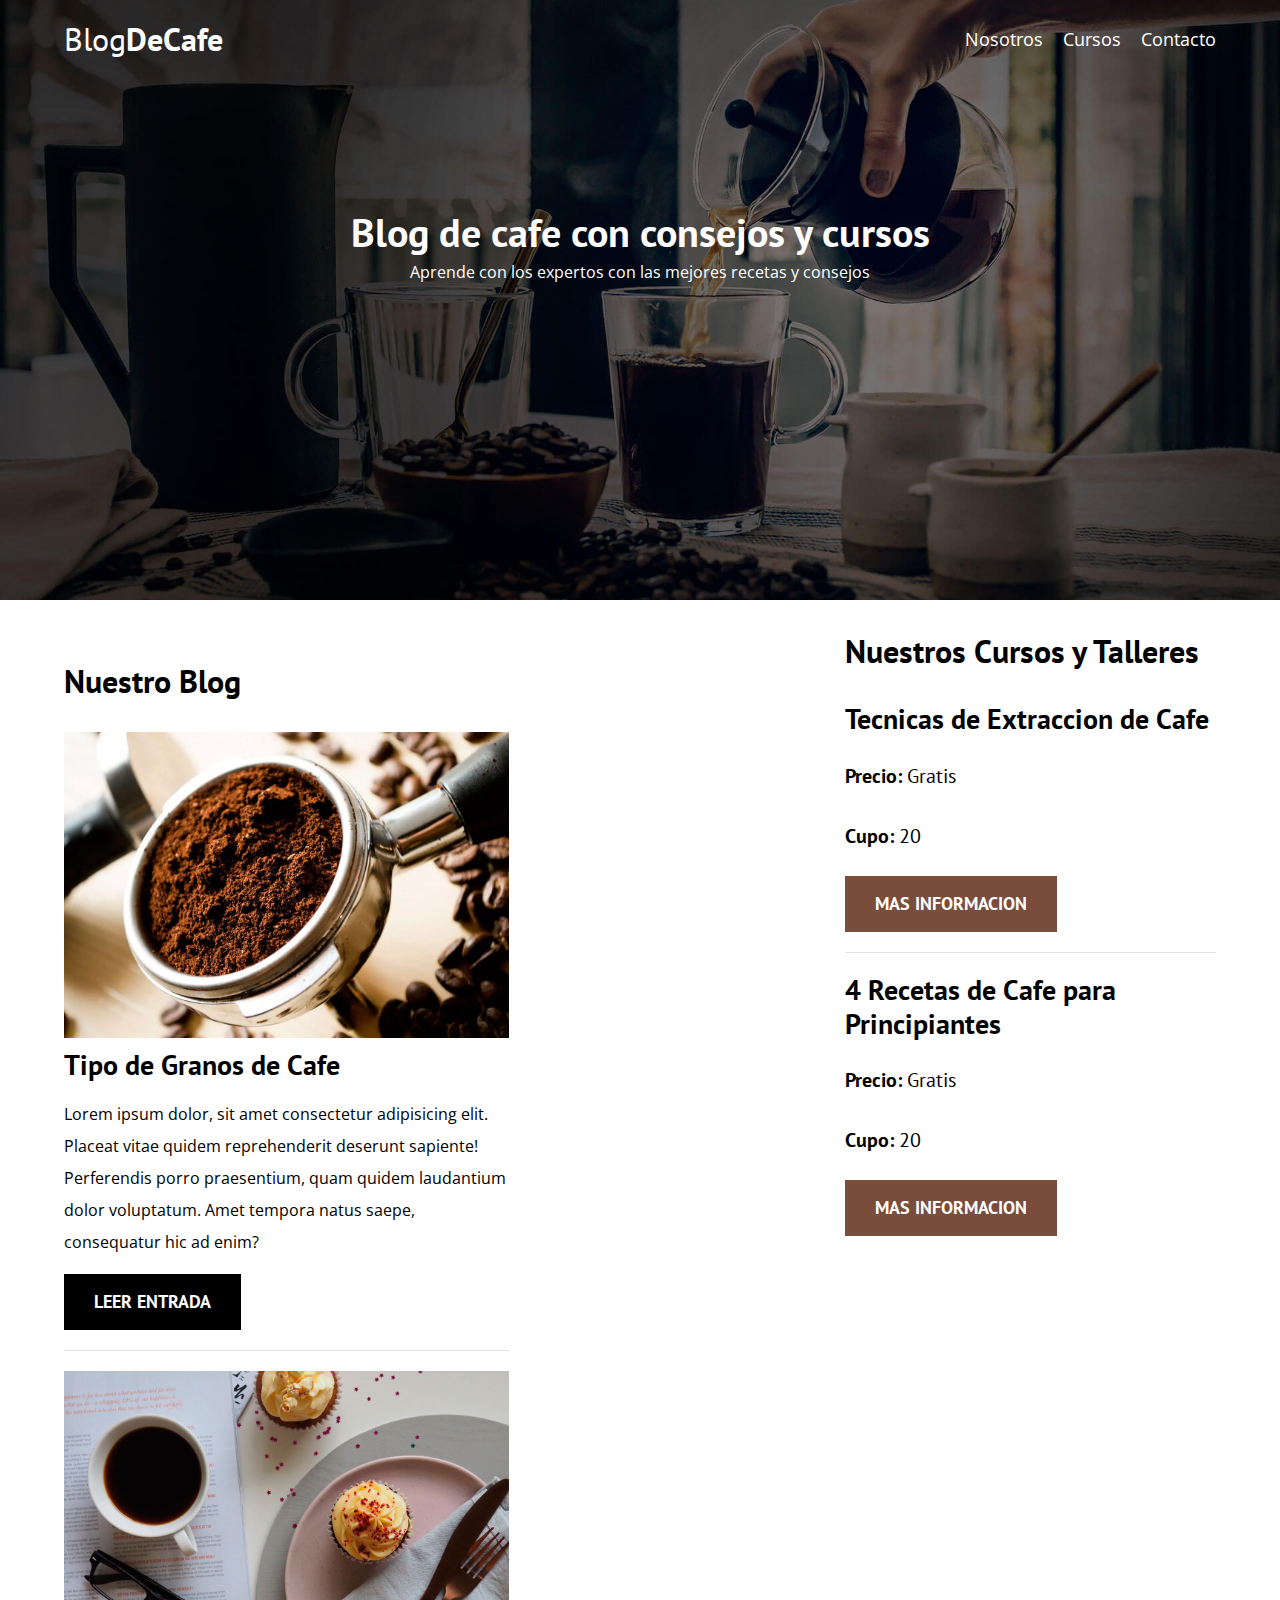
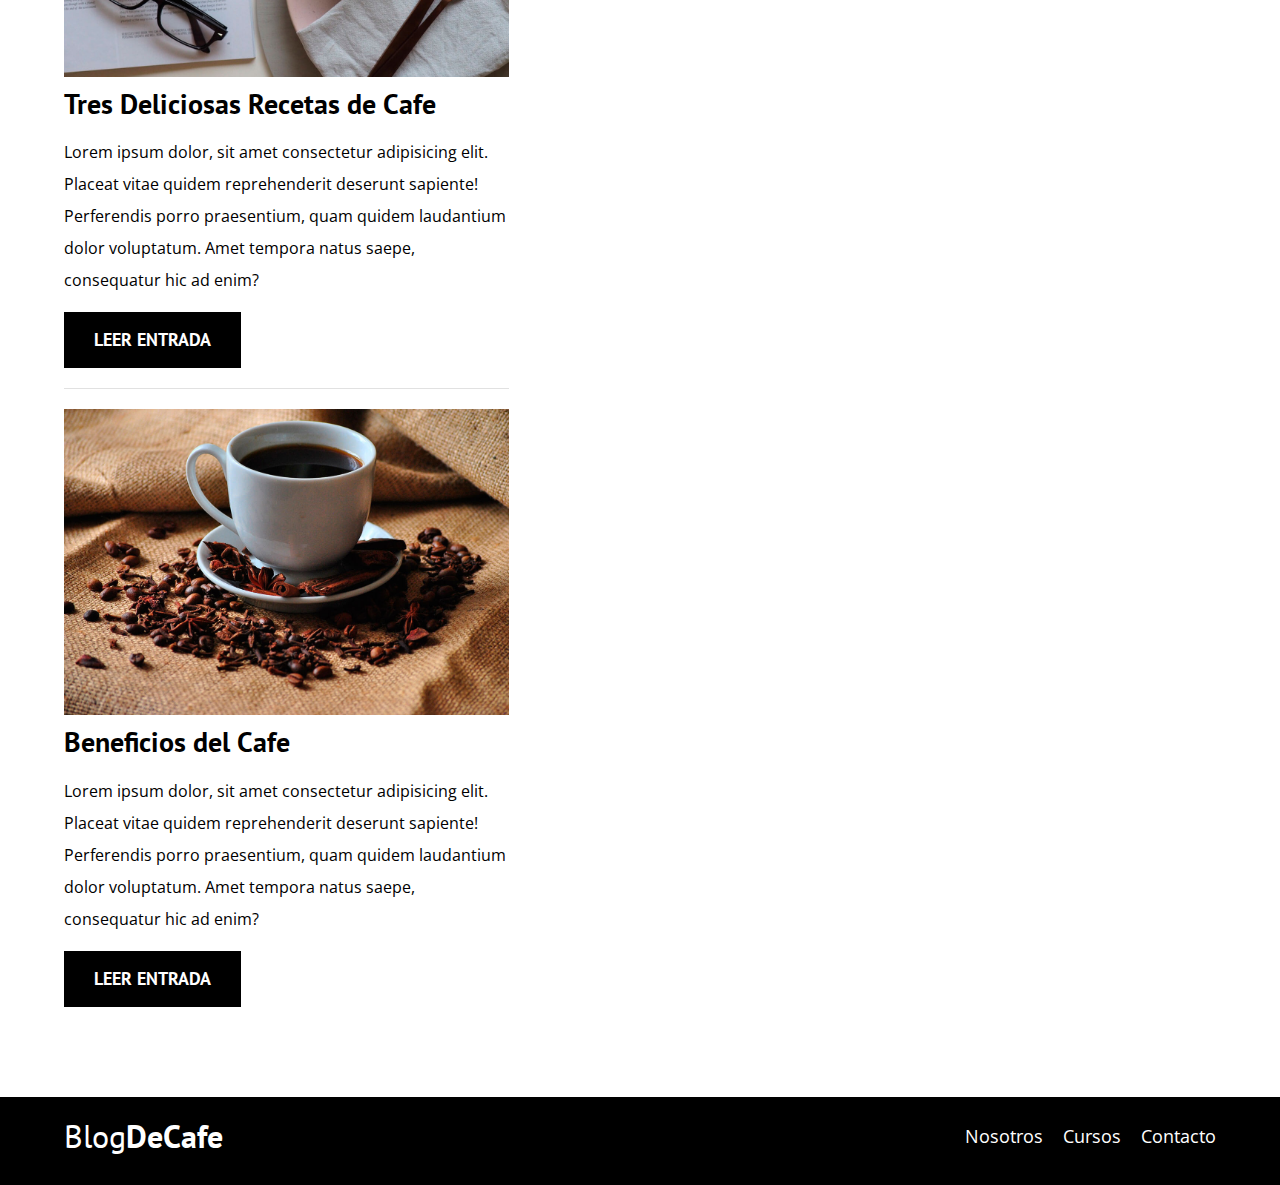
<file: index.html>
<!DOCTYPE html>
<html lang="en">
<head>
    <meta charset="UTF-8">
    <meta http-equiv="X-UA-Compatible" content="IE=edge">
    <meta name="viewport" content="width=device-width, initial-scale=1.0">
    <meta name="description" content="Pagina Web de blog de cafe">
    
    <link rel="preconnect" href="https://fonts.googleapis.com">
    <link rel="preconnect" href="https://fonts.gstatic.com" crossorigin>
    <link href="https://fonts.googleapis.com/css2?family=Open+Sans&family=PT+Sans:wght@400;700&display=swap" rel="stylesheet">
    <link rel="stylesheet" href="css/style.css">
    <title>Blog De Cafe</title>
    <link rel="preload" href="css/normalize.css" as="style">
    <link rel="stylesheet" href="css/normalize.css">
</head>
<body>
    <header class="header">
        <div class="contenedor">
            <div class="barra">
                <a class="logo" href="index.html">
                    <h1 class="logo__nombre no-margin centrar-texto">Blog<span class="logo__bold">DeCafe</span></h1>
                </a>
                <nav class="navegacion">
                    <a href="nosotros.html" class="navegacion__enlace">Nosotros</a>
                    <a href="cursos.html" class="navegacion__enlace">Cursos</a>
                    <a href="contacto.html" class="navegacion__enlace">Contacto</a>
                </nav>
            </div>
        </div>
        <div class="header__texto">
            <h2 class="no-margin">
                Blog de cafe con consejos y cursos
            </h2>
            <p class="no-margin">Aprende con los expertos con las mejores recetas y consejos</p>
        </div>

    </header>
    <div class="contenido-principal contenedor ">
        <main class="blog">
            <h3>Nuestro Blog</h3>
            <article class="entrada">
                <div class="entrada__imagen">
                    <picture>
                        <source srcset="img/blog1.webp" type="image/webp">
                        <img loading="lazy" src="img/blog1.jpg" alt="imgagen blog">
                    </picture>
                    
                </div>
                <div class="entrada_contenido">
                    <h4 class="no-margin">
                        Tipo de Granos de Cafe
                    </h4>
                    <p>Lorem ipsum dolor, sit amet consectetur adipisicing elit. Placeat vitae quidem reprehenderit deserunt sapiente! Perferendis porro praesentium, quam quidem laudantium dolor voluptatum. Amet tempora natus saepe, consequatur hic ad enim?</p>
                    <a class="boton boton--primario" href="entrada1.html">Leer Entrada</a>
                </div>
            </article>
            <article class="entrada">
                <div class="entrada__imagen">
                    <img loading="lazy" src="img/blog2.jpg" alt="imgagen blog">
                </div>
                <div class="entrada_contenido">
                    <h4 class="no-margin">
                        Tres Deliciosas Recetas de Cafe
                    </h4>
                    <p>Lorem ipsum dolor, sit amet consectetur adipisicing elit. Placeat vitae quidem reprehenderit deserunt sapiente! Perferendis porro praesentium, quam quidem laudantium dolor voluptatum. Amet tempora natus saepe, consequatur hic ad enim?</p>
                    <a class="boton boton--primario" href="entrada2.html">Leer Entrada</a>
                </div>
            </article>
            <article class="entrada">
                <div class="entrada__imagen">
                    <img loading="lazy" src="img/blog3.jpg" alt="imgagen blog">
                </div>
                <div class="entrada_contenido">
                    <h4 class="no-margin">
                        Beneficios del Cafe
                    </h4>
                    <p>Lorem ipsum dolor, sit amet consectetur adipisicing elit. Placeat vitae quidem reprehenderit deserunt sapiente! Perferendis porro praesentium, quam quidem laudantium dolor voluptatum. Amet tempora natus saepe, consequatur hic ad enim?</p>
                    <a class="boton boton--primario" href="entrada3.html">Leer Entrada</a>
                </div>
            </article>
        </main>
        <aside class="sidebar">
            <h3>Nuestros Cursos y Talleres</h3>
            <ul class="cursos no-padding">
                <li class="widget-curso">
                    <h4 class="no-margin">Tecnicas de Extraccion de Cafe</h4>
                    <p class="widget-curso__label">Precio:
                        <span class="widget-curso__info">Gratis</span>
                    </p>
                    <p class="widget-curso__label">Cupo:
                        <span class="widget-curso__info">20</span>
                    </p>
                    <a class="boton boton--secundario" href="entrada.html">Mas Informacion</a>
                </li>
                <li class="widget-curso">
                    <h4 class="no-margin">4 Recetas de Cafe para Principiantes</h4>
                    <p class="widget-curso__label">Precio:
                        <span class="widget-curso__info">Gratis</span>
                    </p>
                    <p class="widget-curso__label">Cupo:
                        <span class="widget-curso__info">20</span>
                    </p>
                    <a class="boton boton--secundario" href="entrada.html">Mas Informacion</a>
                </li>
            </ul>
        </aside>
    </div>
    <footer class="footer">
        <div class="contenedor">
            <div class="barra">
                <a class="logo" href="index.html">
                    <h1 class="logo__nombre no-margin centrar-texto">Blog<span class="logo__bold">DeCafe</span></h1>
                </a>
                <nav class="navegacion">
                    <a href="nosotros.html" class="navegacion__enlace">Nosotros</a>
                    <a href="cursos.html" class="navegacion__enlace">Cursos</a>
                    <a href="contacto.html" class="navegacion__enlace">Contacto</a>
                </nav>
            </div>
        </div>
    </footer>
    <script src="js/modernizr.js"></script>
</body>
</html>
</file>
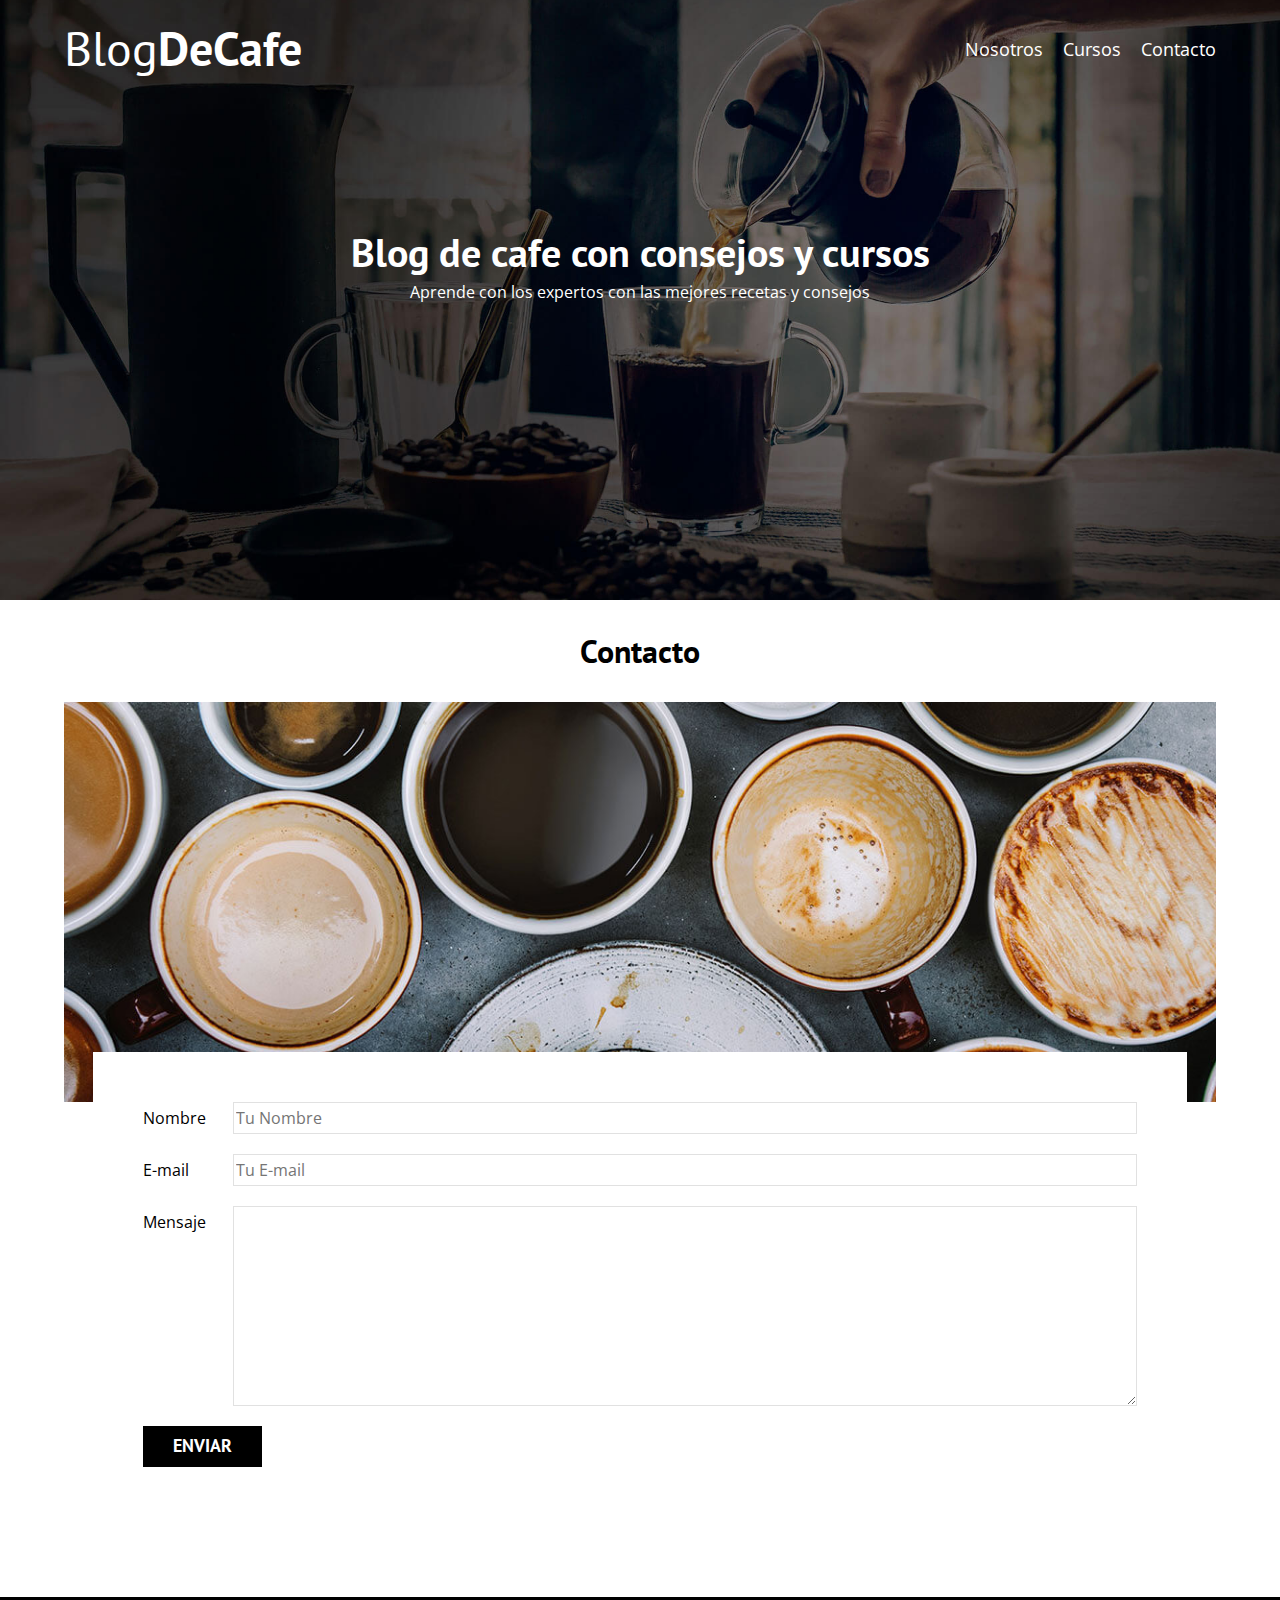
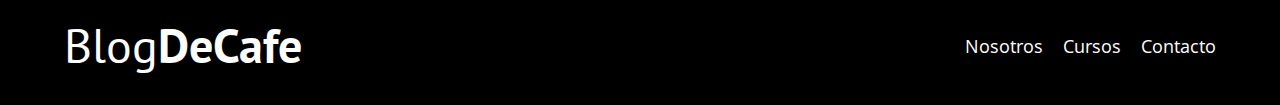
<file: contacto.html>
<!DOCTYPE html>
<html lang="en">
<head>
    <meta charset="UTF-8">
    <meta http-equiv="X-UA-Compatible" content="IE=edge">
    <meta name="viewport" content="width=device-width, initial-scale=1.0">
    <link rel="stylesheet" href="css/normalize.css">
    <link rel="preconnect" href="https://fonts.googleapis.com">
    <link rel="preconnect" href="https://fonts.gstatic.com" crossorigin>
    <link href="https://fonts.googleapis.com/css2?family=Open+Sans&family=PT+Sans:wght@400;700&display=swap" rel="stylesheet">
    <link rel="stylesheet" href="css/style.css">
    <title>Blog De Cafe</title>
</head>
<body>
    <header class="header">
        <div class="contenedor">
            <div class="barra">
                <a class="logo" href="index.html">
                    <h1 class="logo__nombre no-margin centrar-texto">Blog<span class="logo__bold">DeCafe</span></h1>
                </a>
                <nav class="navegacion">
                    <a href="nosotros.html" class="navegacion__enlace">Nosotros</a>
                    <a href="cursos.html" class="navegacion__enlace">Cursos</a>
                    <a href="contacto.html" class="navegacion__enlace">Contacto</a>
                </nav>
            </div>
        </div>
        <div class="header__texto">
            <h2 class="no-margin">
                Blog de cafe con consejos y cursos
            </h2>
            <p class="no-margin">Aprende con los expertos con las mejores recetas y consejos</p>
        </div>

    </header>
    <main class="contenedor">
        <h3 class="centrar-texto">Contacto</h3>
        <div class="contacto-bg"></div>
        <form class="formulario">
            <div class="campo">
                <label class="campo__label" for="nombre">Nombre</label>
                <input class="campo__field" id="nombre" type="text" placeholder="Tu Nombre" >
            </div>
            <div class="campo">
                <label class="campo__label" for="email">E-mail</label>
                <input class="campo__field" id="email" type="email" placeholder="Tu E-mail">
            </div>
            <div class="campo">
                <label class="campo__label" for="mensaje">Mensaje</label>
                <textarea class="campo__field--textarea" id="mensaje"></textarea>
            </div>
            <div class="campo">
                <input type="submit" value="Enviar" class="boton boton--primario">
            </div>
        </form>
        
    </main>
    <footer class="footer">
        <div class="contenedor">
            <div class="barra">
                <a class="logo" href="index.html">
                    <h1 class="logo__nombre no-margin centrar-texto">Blog<span class="logo__bold">DeCafe</span></h1>
                </a>
                <nav class="navegacion">
                    <a href="nosotros.html" class="navegacion__enlace">Nosotros</a>
                    <a href="cursos.html" class="navegacion__enlace">Cursos</a>
                    <a href="contacto.html" class="navegacion__enlace">Contacto</a>
                </nav>
            </div>
        </div>
    </footer>
    <script src="js/modernizr.js"></script>
    <script src="js/script.js"></script>
</body>
</html>
</file>
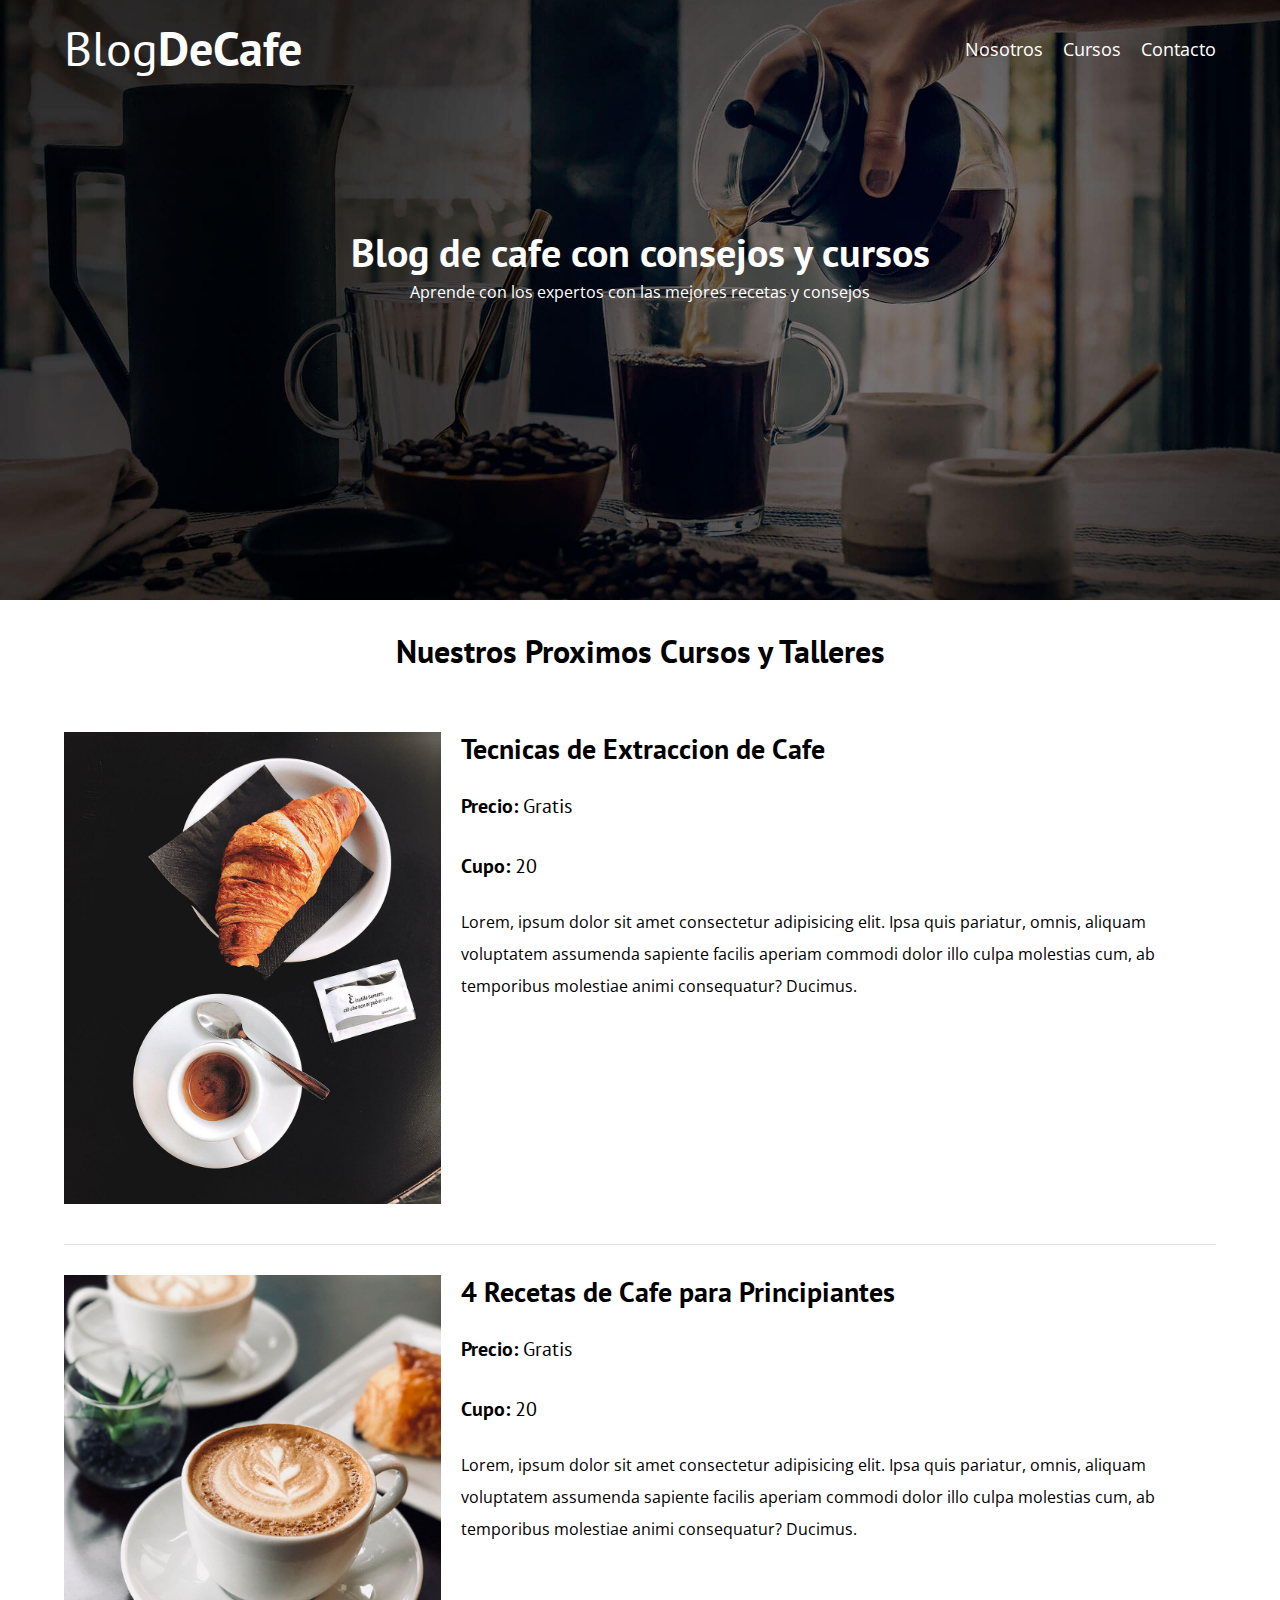
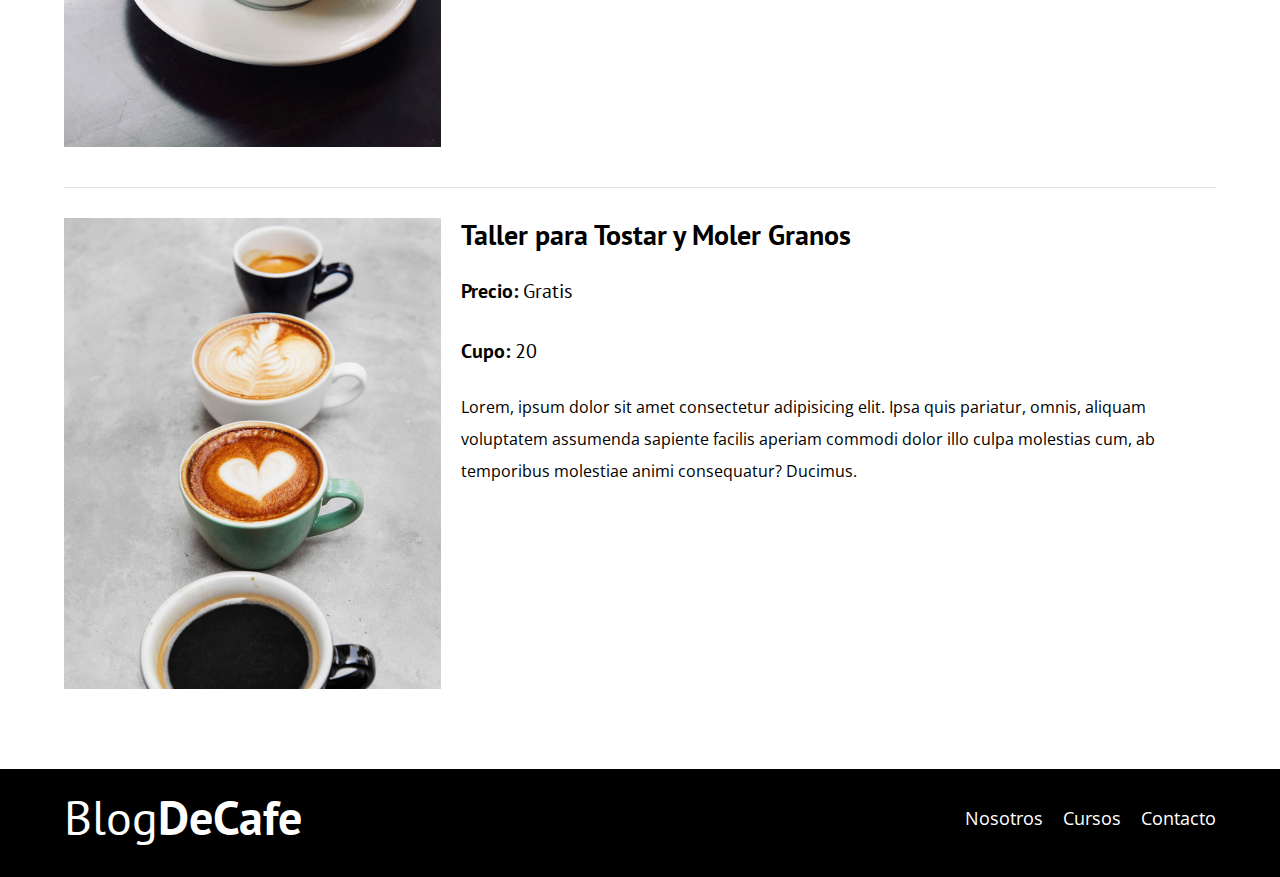
<file: cursos.html>
<!DOCTYPE html>
<html lang="en">
<head>
    <meta charset="UTF-8">
    <meta http-equiv="X-UA-Compatible" content="IE=edge">
    <meta name="viewport" content="width=device-width, initial-scale=1.0">
    <link rel="stylesheet" href="css/normalize.css">
    <link rel="preconnect" href="https://fonts.googleapis.com">
    <link rel="preconnect" href="https://fonts.gstatic.com" crossorigin>
    <link href="https://fonts.googleapis.com/css2?family=Open+Sans&family=PT+Sans:wght@400;700&display=swap" rel="stylesheet">
    <link rel="stylesheet" href="css/style.css">
    <title>Blog De Cafe</title>
</head>
<body>
    <header class="header">
        <div class="contenedor">
            <div class="barra">
                <a class="logo" href="index.html">
                    <h1 class="logo__nombre no-margin centrar-texto">Blog<span class="logo__bold">DeCafe</span></h1>
                </a>
                <nav class="navegacion">
                    <a href="nosotros.html" class="navegacion__enlace">Nosotros</a>
                    <a href="cursos.html" class="navegacion__enlace">Cursos</a>
                    <a href="contacto.html" class="navegacion__enlace">Contacto</a>
                </nav>
            </div>
        </div>
        <div class="header__texto">
            <h2 class="no-margin">
                Blog de cafe con consejos y cursos
            </h2>
            <p class="no-margin">Aprende con los expertos con las mejores recetas y consejos</p>
        </div>

    </header>
    <main class="contenedor">
        <h3 class="centrar-texto">Nuestros Proximos Cursos y Talleres</h3>
        <div class="curso">
            <div class="curso__imagen">
                <img src="img/curso1.jpg" alt="imagen de curso">
            </div>
            <div class="curso__informacion">
                <h4 class="no-margin">Tecnicas de Extraccion de Cafe</h4>
            <p class="curso__label">Precio:
                <span class="curso__info">Gratis</span>
            </p>
            <p class="curso__label">Cupo:
                <span class="curso__info">20</span>
            </p>
            <p class="curso__descripcion">
                Lorem, ipsum dolor sit amet consectetur adipisicing elit. Ipsa quis pariatur, omnis, aliquam voluptatem assumenda sapiente facilis aperiam commodi dolor illo culpa molestias cum, ab temporibus molestiae animi consequatur? Ducimus.
            </p>
            </div>
        </div>
        <div class="curso">
            <div class="curso__imagen">
                <img src="img/curso2.jpg" alt="imagen de curso">
            </div>
            <div class="curso__informacion">
                <h4 class="no-margin">4 Recetas de Cafe para Principiantes</h4>
            <p class="curso__label">Precio:
                <span class="curso__info">Gratis</span>
            </p>
            <p class="curso__label">Cupo:
                <span class="curso__info">20</span>
            </p>
            <p class="curso__descripcion">
                Lorem, ipsum dolor sit amet consectetur adipisicing elit. Ipsa quis pariatur, omnis, aliquam voluptatem assumenda sapiente facilis aperiam commodi dolor illo culpa molestias cum, ab temporibus molestiae animi consequatur? Ducimus.
            </p>
            </div>
        </div>
        <div class="curso">
            <div class="curso__imagen">
                <img src="img/curso3.jpg" alt="imagen de curso">
            </div>
            <div class="curso__informacion">
                <h4 class="no-margin">Taller para Tostar y Moler Granos</h4>
            <p class="curso__label">Precio:
                <span class="curso__info">Gratis</span>
            </p>
            <p class="curso__label">Cupo:
                <span class="curso__info">20</span>
            </p>
            <p class="curso__descripcion">
                Lorem, ipsum dolor sit amet consectetur adipisicing elit. Ipsa quis pariatur, omnis, aliquam voluptatem assumenda sapiente facilis aperiam commodi dolor illo culpa molestias cum, ab temporibus molestiae animi consequatur? Ducimus.
            </p>
            </div>
        </div>
    </main>
    <footer class="footer">
        <div class="contenedor">
            <div class="barra">
                <a class="logo" href="index.html">
                    <h1 class="logo__nombre no-margin centrar-texto">Blog<span class="logo__bold">DeCafe</span></h1>
                </a>
                <nav class="navegacion">
                    <a href="nosotros.html" class="navegacion__enlace">Nosotros</a>
                    <a href="cursos.html" class="navegacion__enlace">Cursos</a>
                    <a href="contacto.html" class="navegacion__enlace">Contacto</a>
                </nav>
            </div>
        </div>
    </footer>
    <script src="js/modernizr.js"></script>
</body>
</html>
</file>
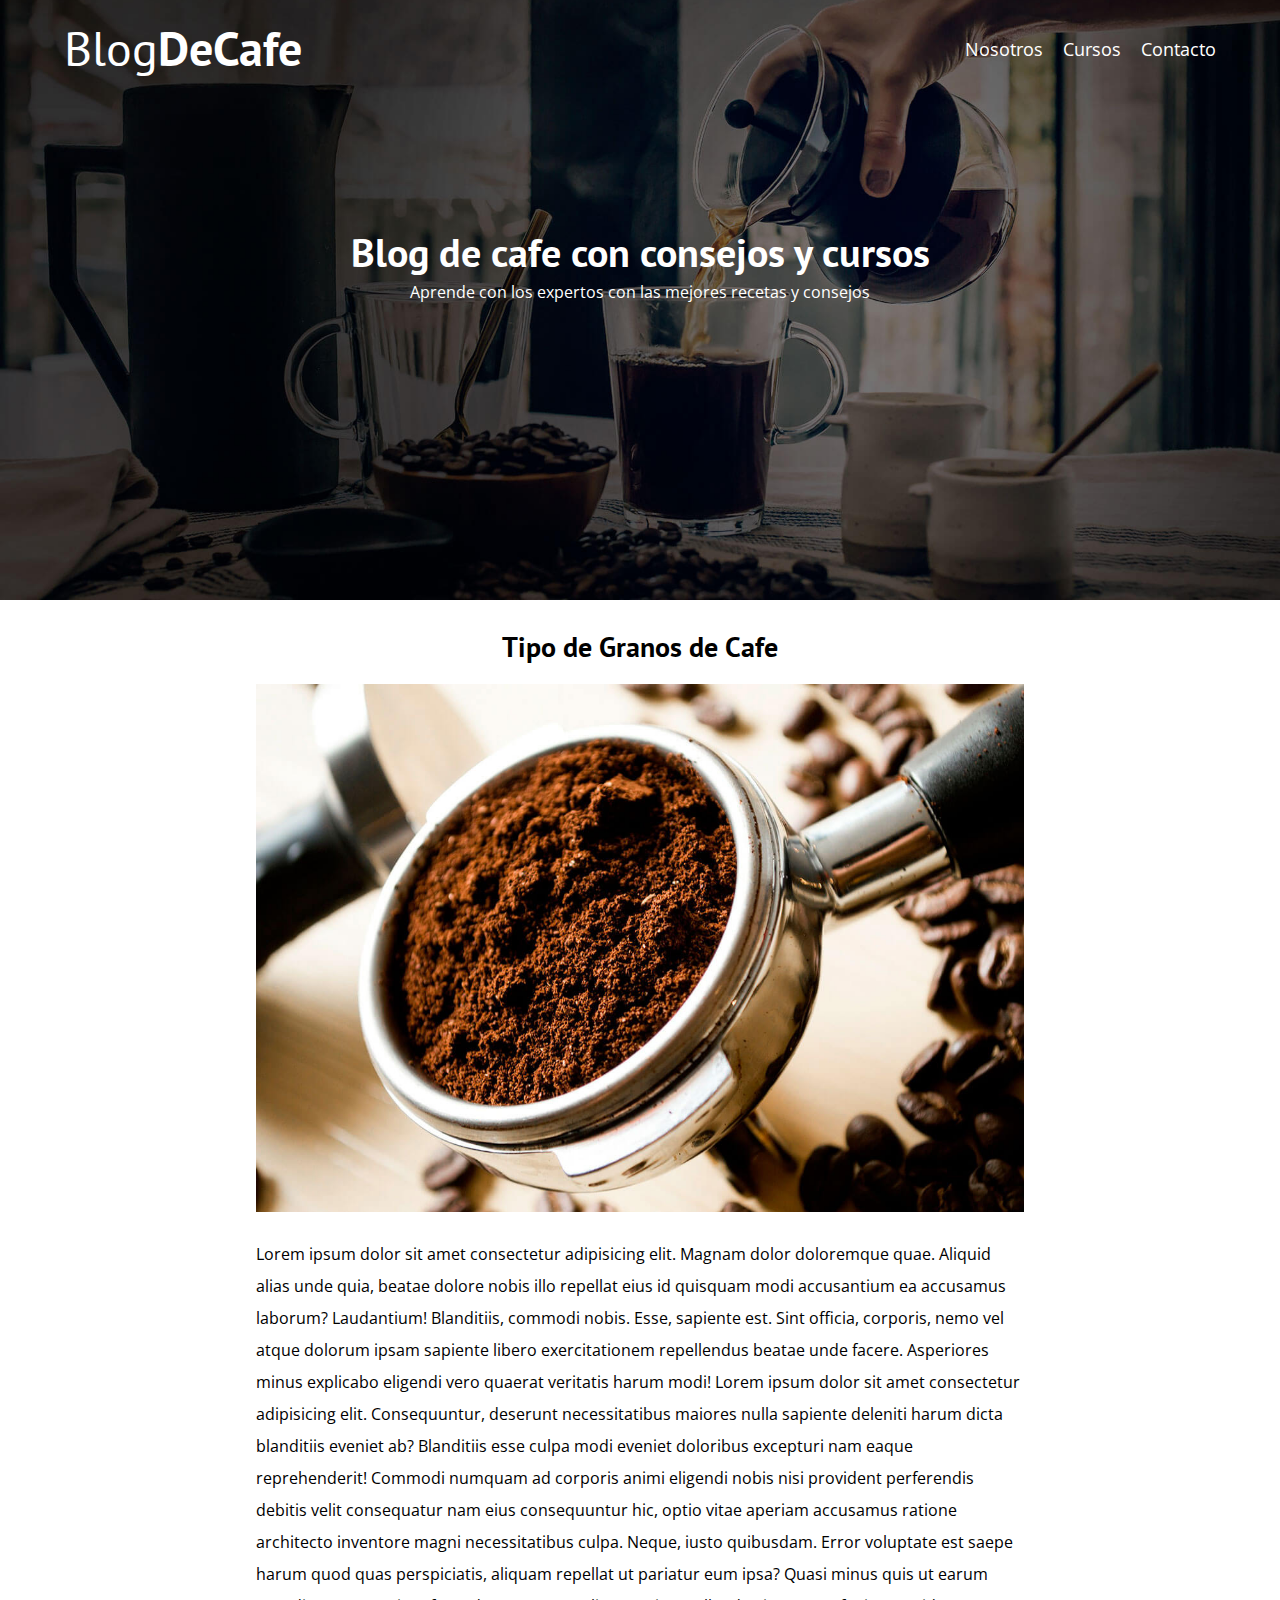
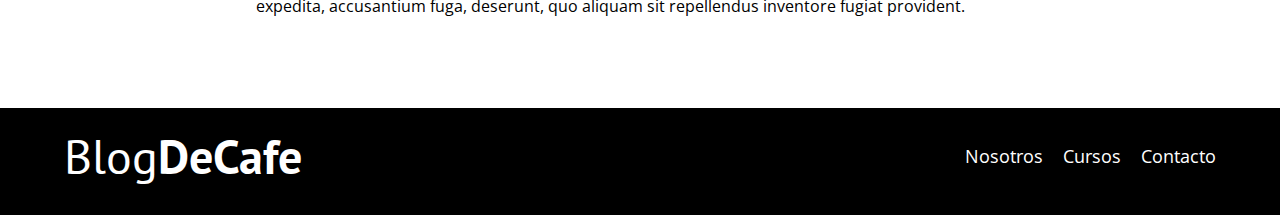
<file: entrada1.html>
<!DOCTYPE html>
<html lang="en">
<head>
    <meta charset="UTF-8">
    <meta http-equiv="X-UA-Compatible" content="IE=edge">
    <meta name="viewport" content="width=device-width, initial-scale=1.0">
    <link rel="stylesheet" href="css/normalize.css">
    <link rel="preconnect" href="https://fonts.googleapis.com">
    <link rel="preconnect" href="https://fonts.gstatic.com" crossorigin>
    <link href="https://fonts.googleapis.com/css2?family=Open+Sans&family=PT+Sans:wght@400;700&display=swap" rel="stylesheet">
    <link rel="stylesheet" href="css/style.css">
    <title>Blog De Cafe</title>
</head>
<body>
    <header class="header">
        <div class="contenedor">
            <div class="barra">
                <a class="logo" href="index.html">
                    <h1 class="logo__nombre no-margin centrar-texto">Blog<span class="logo__bold">DeCafe</span></h1>
                </a>
                <nav class="navegacion">
                    <a href="nosotros.html" class="navegacion__enlace">Nosotros</a>
                    <a href="cursos.html" class="navegacion__enlace">Cursos</a>
                    <a href="contacto.html" class="navegacion__enlace">Contacto</a>
                </nav>
            </div>
        </div>
        <div class="header__texto">
            <h2 class="no-margin">
                Blog de cafe con consejos y cursos
            </h2>
            <p class="no-margin">Aprende con los expertos con las mejores recetas y consejos</p>
        </div>

    </header>
    <div class="contenedor blog">
        <h4 class="no-margin centrar-texto">
            Tipo de Granos de Cafe
        </h4>
        <div class="blog-entrada">
            <img class="blog-entrada__imagen" src="img/blog1.jpg" alt="imagen blog">
        </div>
        <div class="blog-entrada__texto">
            <p>Lorem ipsum dolor sit amet consectetur adipisicing elit. Magnam dolor doloremque quae. Aliquid alias unde quia, beatae dolore nobis illo repellat eius id quisquam modi accusantium ea accusamus laborum? Laudantium!
            Blanditiis, commodi nobis. Esse, sapiente est. Sint officia, corporis, nemo vel atque dolorum ipsam sapiente libero exercitationem repellendus beatae unde facere. Asperiores minus explicabo eligendi vero quaerat veritatis harum modi! Lorem ipsum dolor sit amet consectetur adipisicing elit. Consequuntur, deserunt necessitatibus maiores nulla sapiente deleniti harum dicta blanditiis eveniet ab? Blanditiis esse culpa modi eveniet doloribus excepturi nam eaque reprehenderit!
            Commodi numquam ad corporis animi eligendi nobis nisi provident perferendis debitis velit consequatur nam eius consequuntur hic, optio vitae aperiam accusamus ratione architecto inventore magni necessitatibus culpa. Neque, iusto quibusdam.
            Error voluptate est saepe harum quod quas perspiciatis, aliquam repellat ut pariatur eum ipsa? Quasi minus quis ut earum expedita, accusantium fuga, deserunt, quo aliquam sit repellendus inventore fugiat provident.</p>
        </div>

        
    </div>
    <footer class="footer">
        <div class="contenedor">
            <div class="barra">
                <a class="logo" href="index.html">
                    <h1 class="logo__nombre no-margin centrar-texto">Blog<span class="logo__bold">DeCafe</span></h1>
                </a>
                <nav class="navegacion">
                    <a href="nosotros.html" class="navegacion__enlace">Nosotros</a>
                    <a href="cursos.html" class="navegacion__enlace">Cursos</a>
                    <a href="contacto.html" class="navegacion__enlace">Contacto</a>
                </nav>
            </div>
        </div>
    </footer>
    <script src="js/modernizr.js"></script>
</body>
</html>
</file>
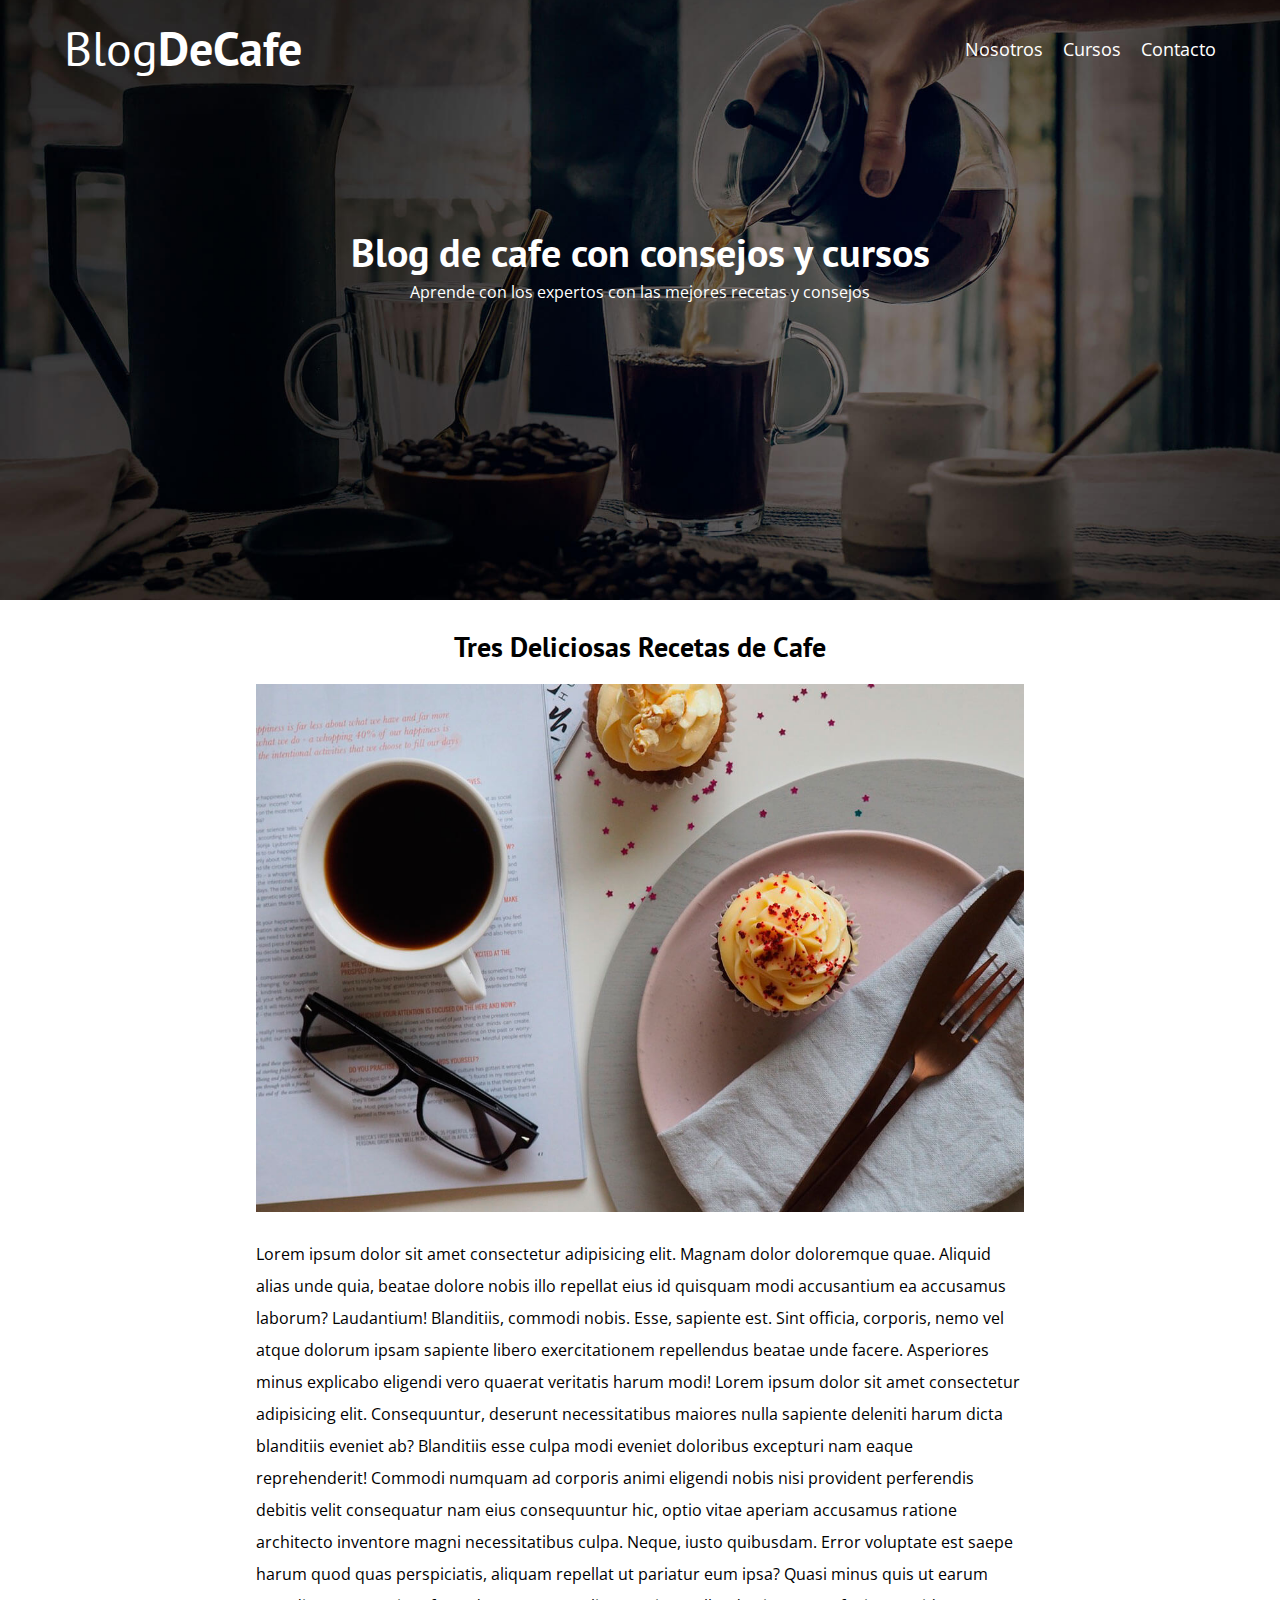
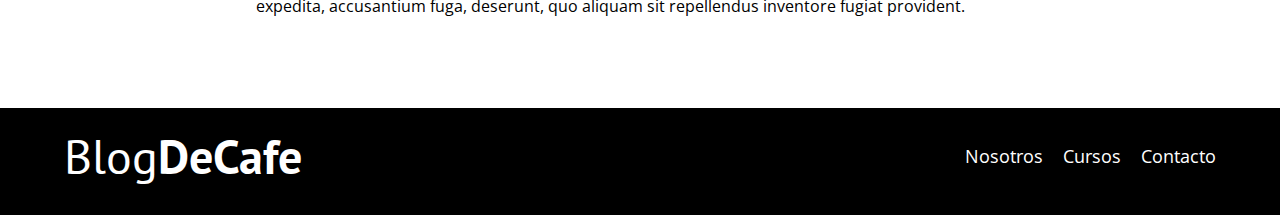
<file: entrada2.html>
<!DOCTYPE html>
<html lang="en">
<head>
    <meta charset="UTF-8">
    <meta http-equiv="X-UA-Compatible" content="IE=edge">
    <meta name="viewport" content="width=device-width, initial-scale=1.0">
    <link rel="stylesheet" href="css/normalize.css">
    <link rel="preconnect" href="https://fonts.googleapis.com">
    <link rel="preconnect" href="https://fonts.gstatic.com" crossorigin>
    <link href="https://fonts.googleapis.com/css2?family=Open+Sans&family=PT+Sans:wght@400;700&display=swap" rel="stylesheet">
    <link rel="stylesheet" href="css/style.css">
    <title>Blog De Cafe</title>
</head>
<body>
    <header class="header">
        <div class="contenedor">
            <div class="barra">
                <a class="logo" href="index.html">
                    <h1 class="logo__nombre no-margin centrar-texto">Blog<span class="logo__bold">DeCafe</span></h1>
                </a>
                <nav class="navegacion">
                    <a href="nosotros.html" class="navegacion__enlace">Nosotros</a>
                    <a href="cursos.html" class="navegacion__enlace">Cursos</a>
                    <a href="contacto.html" class="navegacion__enlace">Contacto</a>
                </nav>
            </div>
        </div>
        <div class="header__texto">
            <h2 class="no-margin">
                Blog de cafe con consejos y cursos
            </h2>
            <p class="no-margin">Aprende con los expertos con las mejores recetas y consejos</p>
        </div>

    </header>
    <div class="contenedor blog">
        <h4 class="no-margin centrar-texto">
            Tres Deliciosas Recetas de Cafe
        </h4>
        <div class="blog-entrada">
            <img class="blog-entrada__imagen" src="img/blog2.jpg" alt="imagen blog">
        </div>
        <div class="blog-entrada__texto">
            <p>Lorem ipsum dolor sit amet consectetur adipisicing elit. Magnam dolor doloremque quae. Aliquid alias unde quia, beatae dolore nobis illo repellat eius id quisquam modi accusantium ea accusamus laborum? Laudantium!
            Blanditiis, commodi nobis. Esse, sapiente est. Sint officia, corporis, nemo vel atque dolorum ipsam sapiente libero exercitationem repellendus beatae unde facere. Asperiores minus explicabo eligendi vero quaerat veritatis harum modi! Lorem ipsum dolor sit amet consectetur adipisicing elit. Consequuntur, deserunt necessitatibus maiores nulla sapiente deleniti harum dicta blanditiis eveniet ab? Blanditiis esse culpa modi eveniet doloribus excepturi nam eaque reprehenderit!
            Commodi numquam ad corporis animi eligendi nobis nisi provident perferendis debitis velit consequatur nam eius consequuntur hic, optio vitae aperiam accusamus ratione architecto inventore magni necessitatibus culpa. Neque, iusto quibusdam.
            Error voluptate est saepe harum quod quas perspiciatis, aliquam repellat ut pariatur eum ipsa? Quasi minus quis ut earum expedita, accusantium fuga, deserunt, quo aliquam sit repellendus inventore fugiat provident.</p>
        </div>

        
    </div>
    <footer class="footer">
        <div class="contenedor">
            <div class="barra">
                <a class="logo" href="index.html">
                    <h1 class="logo__nombre no-margin centrar-texto">Blog<span class="logo__bold">DeCafe</span></h1>
                </a>
                <nav class="navegacion">
                    <a href="nosotros.html" class="navegacion__enlace">Nosotros</a>
                    <a href="cursos.html" class="navegacion__enlace">Cursos</a>
                    <a href="contacto.html" class="navegacion__enlace">Contacto</a>
                </nav>
            </div>
        </div>
    </footer>
    <script src="js/modernizr.js"></script>
</body>
</html>
</file>
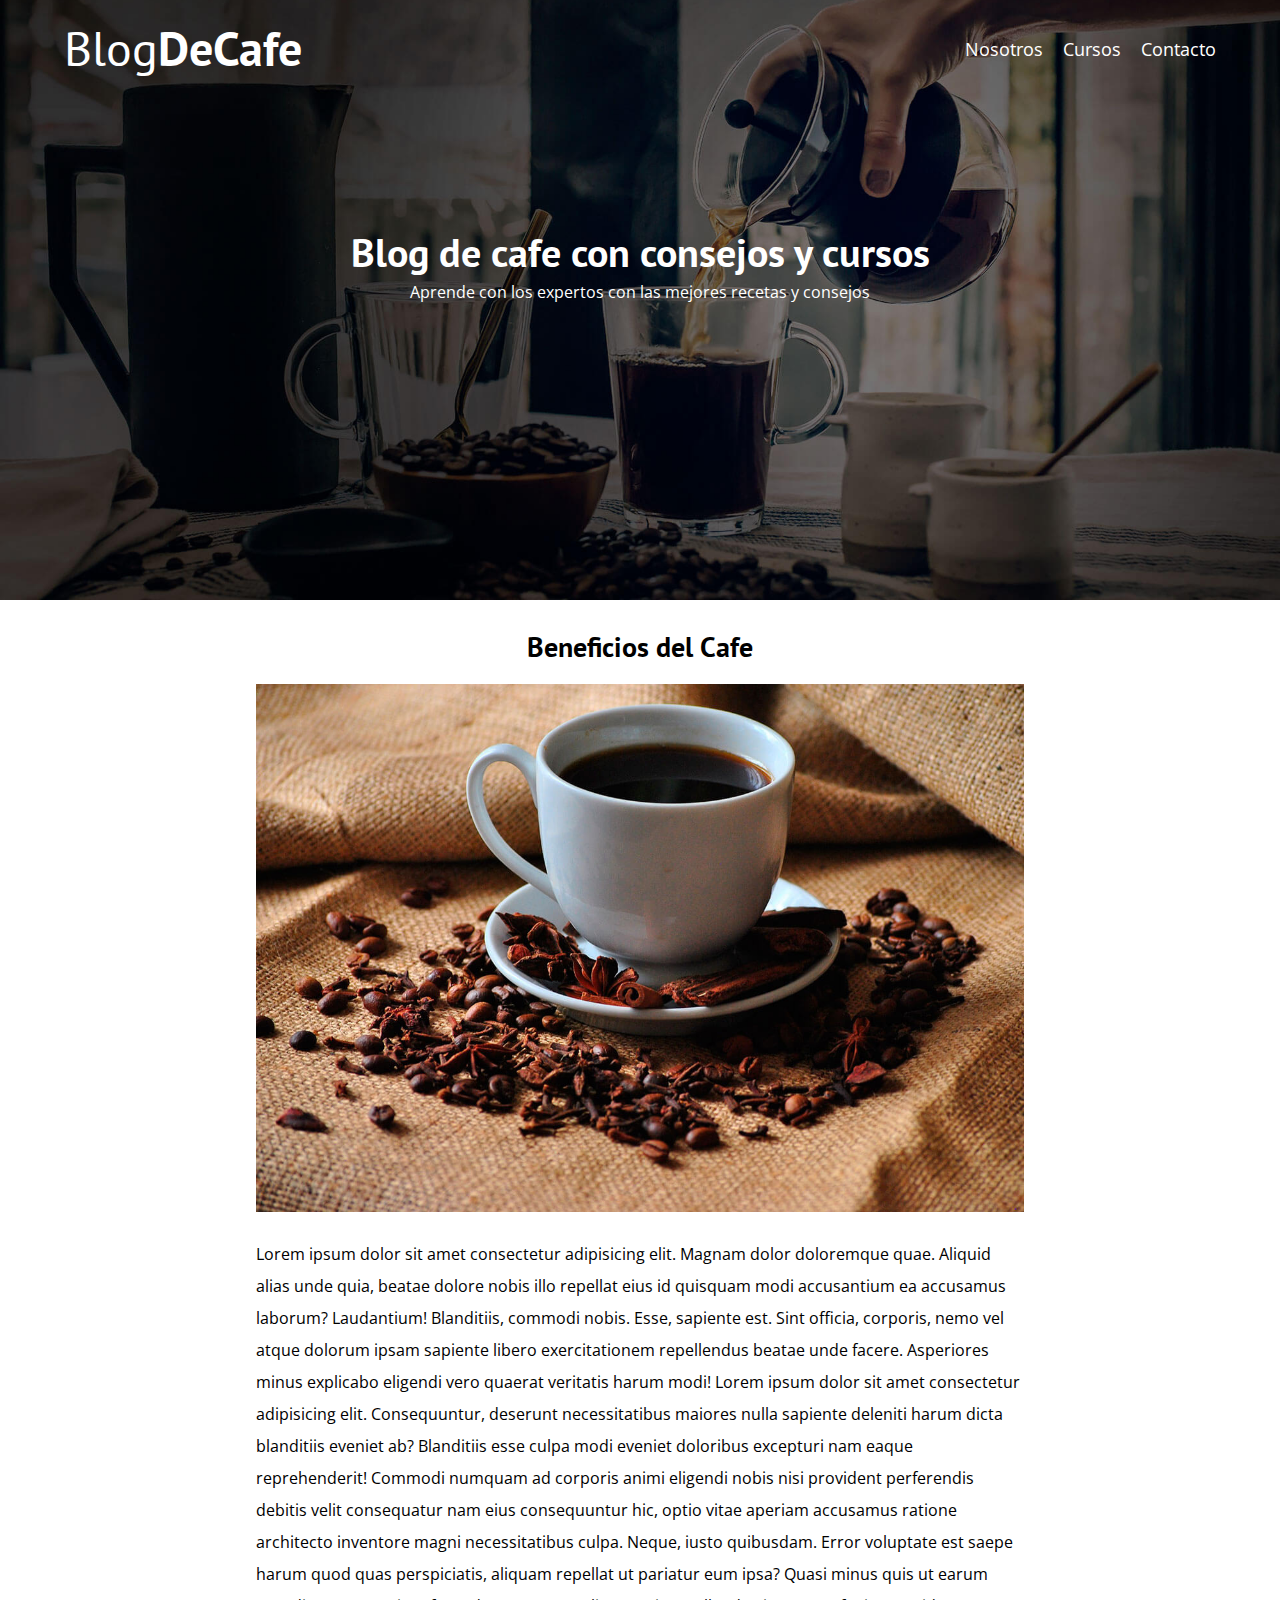
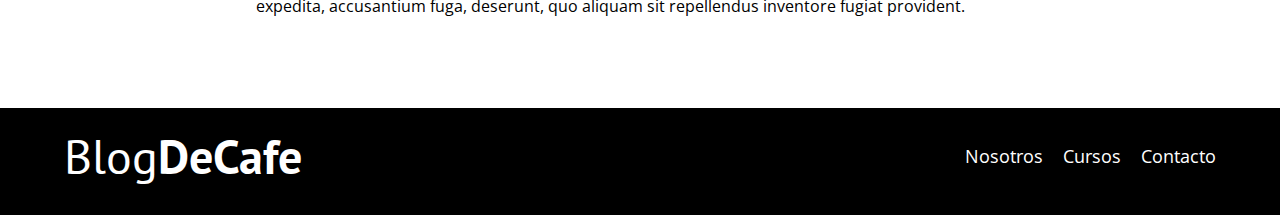
<file: entrada3.html>
<!DOCTYPE html>
<html lang="en">
<head>
    <meta charset="UTF-8">
    <meta http-equiv="X-UA-Compatible" content="IE=edge">
    <meta name="viewport" content="width=device-width, initial-scale=1.0">
    <link rel="stylesheet" href="css/normalize.css">
    <link rel="preconnect" href="https://fonts.googleapis.com">
    <link rel="preconnect" href="https://fonts.gstatic.com" crossorigin>
    <link href="https://fonts.googleapis.com/css2?family=Open+Sans&family=PT+Sans:wght@400;700&display=swap" rel="stylesheet">
    <link rel="stylesheet" href="css/style.css">
    <title>Blog De Cafe</title>
</head>
<body>
    <header class="header">
        <div class="contenedor">
            <div class="barra">
                <a class="logo" href="index.html">
                    <h1 class="logo__nombre no-margin centrar-texto">Blog<span class="logo__bold">DeCafe</span></h1>
                </a>
                <nav class="navegacion">
                    <a href="nosotros.html" class="navegacion__enlace">Nosotros</a>
                    <a href="cursos.html" class="navegacion__enlace">Cursos</a>
                    <a href="contacto.html" class="navegacion__enlace">Contacto</a>
                </nav>
            </div>
        </div>
        <div class="header__texto">
            <h2 class="no-margin">
                Blog de cafe con consejos y cursos
            </h2>
            <p class="no-margin">Aprende con los expertos con las mejores recetas y consejos</p>
        </div>

    </header>
    <div class="contenedor blog">
        <h4 class="no-margin centrar-texto">
            Beneficios del Cafe
        </h4>
        <div class="blog-entrada">
            <img class="blog-entrada__imagen" src="img/blog3.jpg" alt="imagen blog">
        </div>
        <div class="blog-entrada__texto">
            <p>Lorem ipsum dolor sit amet consectetur adipisicing elit. Magnam dolor doloremque quae. Aliquid alias unde quia, beatae dolore nobis illo repellat eius id quisquam modi accusantium ea accusamus laborum? Laudantium!
            Blanditiis, commodi nobis. Esse, sapiente est. Sint officia, corporis, nemo vel atque dolorum ipsam sapiente libero exercitationem repellendus beatae unde facere. Asperiores minus explicabo eligendi vero quaerat veritatis harum modi! Lorem ipsum dolor sit amet consectetur adipisicing elit. Consequuntur, deserunt necessitatibus maiores nulla sapiente deleniti harum dicta blanditiis eveniet ab? Blanditiis esse culpa modi eveniet doloribus excepturi nam eaque reprehenderit!
            Commodi numquam ad corporis animi eligendi nobis nisi provident perferendis debitis velit consequatur nam eius consequuntur hic, optio vitae aperiam accusamus ratione architecto inventore magni necessitatibus culpa. Neque, iusto quibusdam.
            Error voluptate est saepe harum quod quas perspiciatis, aliquam repellat ut pariatur eum ipsa? Quasi minus quis ut earum expedita, accusantium fuga, deserunt, quo aliquam sit repellendus inventore fugiat provident.</p>
        </div>

        
    </div>
    <footer class="footer">
        <div class="contenedor">
            <div class="barra">
                <a class="logo" href="index.html">
                    <h1 class="logo__nombre no-margin centrar-texto">Blog<span class="logo__bold">DeCafe</span></h1>
                </a>
                <nav class="navegacion">
                    <a href="nosotros.html" class="navegacion__enlace">Nosotros</a>
                    <a href="cursos.html" class="navegacion__enlace">Cursos</a>
                    <a href="contacto.html" class="navegacion__enlace">Contacto</a>
                </nav>
            </div>
        </div>
    </footer>
    <script src="js/modernizr.js"></script>
</body>
</html>
</file>
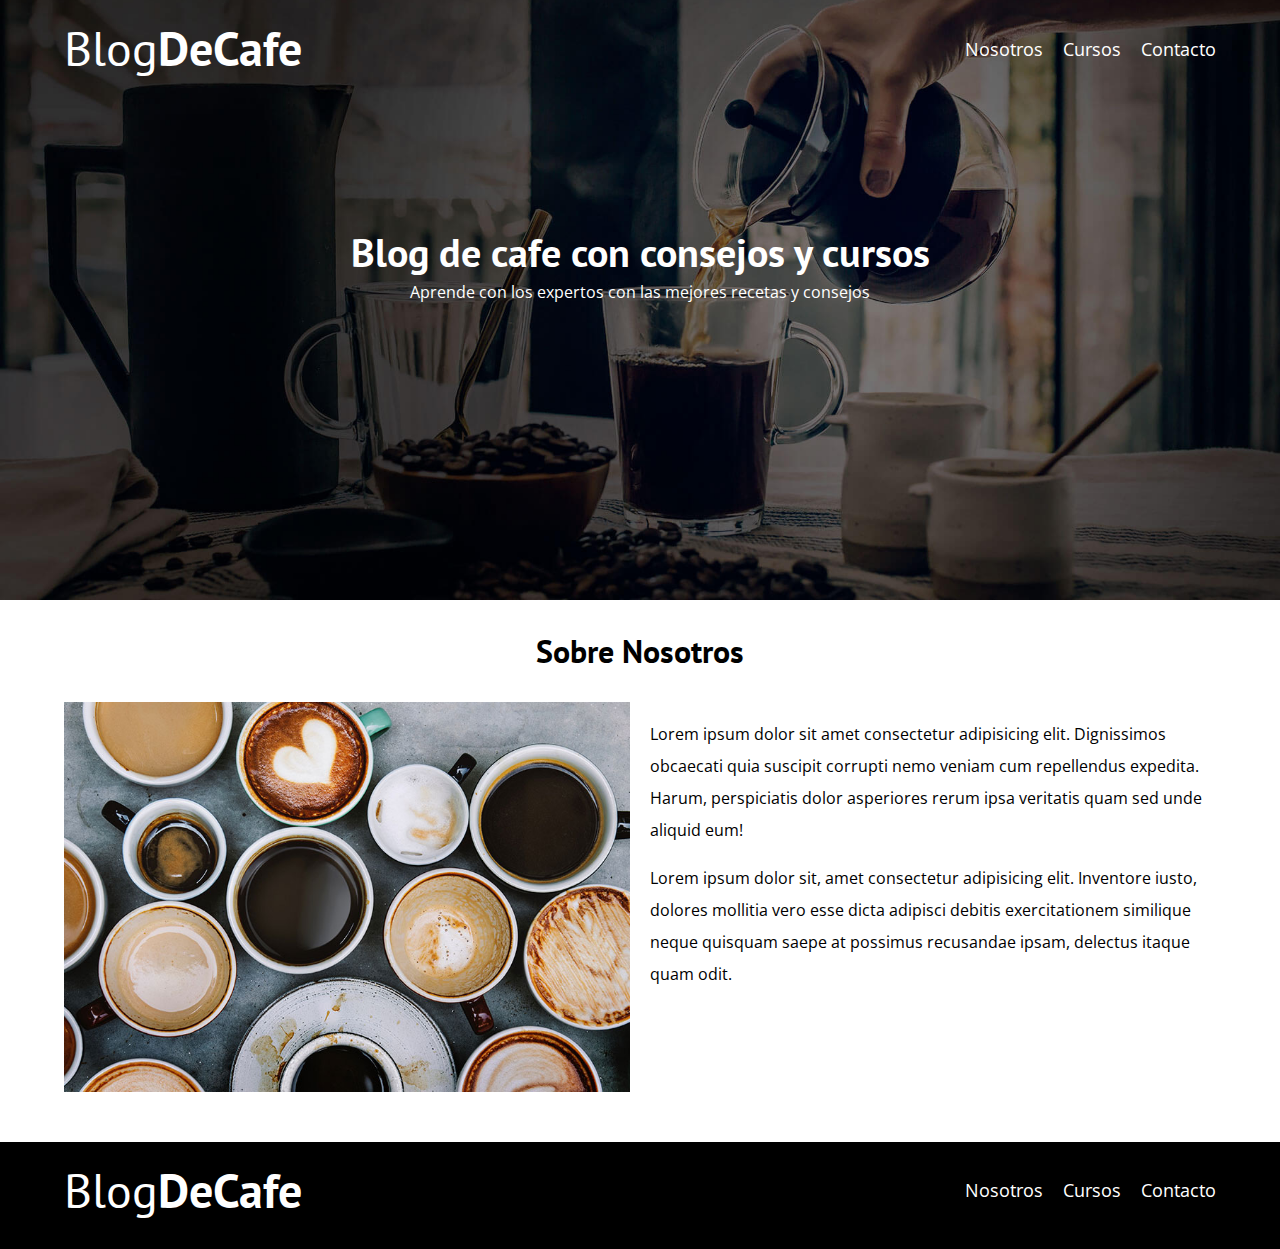
<file: nosotros.html>
<!DOCTYPE html>
<html lang="en">
<head>
    <meta charset="UTF-8">
    <meta http-equiv="X-UA-Compatible" content="IE=edge">
    <meta name="viewport" content="width=device-width, initial-scale=1.0">
    <link rel="stylesheet" href="css/normalize.css">
    <link rel="preconnect" href="https://fonts.googleapis.com">
    <link rel="preconnect" href="https://fonts.gstatic.com" crossorigin>
    <link href="https://fonts.googleapis.com/css2?family=Open+Sans&family=PT+Sans:wght@400;700&display=swap" rel="stylesheet">
    <link rel="stylesheet" href="css/style.css">
    <title>Blog De Cafe</title>
</head>
<body>
    <header class="header">
        <div class="contenedor">
            <div class="barra">
                <a class="logo" href="index.html">
                    <h1 class="logo__nombre no-margin centrar-texto">Blog<span class="logo__bold">DeCafe</span></h1>
                </a>
                <nav class="navegacion">
                    <a href="nosotros.html" class="navegacion__enlace">Nosotros</a>
                    <a href="cursos.html" class="navegacion__enlace">Cursos</a>
                    <a href="contacto.html" class="navegacion__enlace">Contacto</a>
                </nav>
            </div>
        </div>
        <div class="header__texto">
            <h2 class="no-margin">
                Blog de cafe con consejos y cursos
            </h2>
            <p class="no-margin">Aprende con los expertos con las mejores recetas y consejos</p>
        </div>

    </header>
    <main class="contenedor">
        <h3 class="centrar-texto">Sobre Nosotros</h3>
        <div class="sobre-nosotros">
            <div class="sobre-nosotros__imagen">
                <img src="img/nosotros.jpg" alt="imagen nosotros">
            </div>
            <div class="sobre-nosotros__texto">
                <p>Lorem ipsum dolor sit amet consectetur adipisicing elit. Dignissimos obcaecati quia suscipit corrupti nemo veniam cum repellendus expedita. Harum, perspiciatis dolor asperiores rerum ipsa veritatis quam sed unde aliquid eum!</p>
                <p>
                Lorem ipsum dolor sit, amet consectetur adipisicing elit. Inventore iusto, dolores mollitia vero esse dicta adipisci debitis exercitationem similique neque quisquam saepe at possimus recusandae ipsam, delectus itaque quam odit.
                </p>
            </div>
        </div>
    </main>
    <footer class="footer">
        <div class="contenedor">
            <div class="barra">
                <a class="logo" href="index.html">
                    <h1 class="logo__nombre no-margin centrar-texto">Blog<span class="logo__bold">DeCafe</span></h1>
                </a>
                <nav class="navegacion">
                    <a href="nosotros.html" class="navegacion__enlace">Nosotros</a>
                    <a href="cursos.html" class="navegacion__enlace">Cursos</a>
                    <a href="contacto.html" class="navegacion__enlace">Contacto</a>
                </nav>
            </div>
        </div>
    </footer>
    <script src="js/modernizr.js"></script>
</body>
</html>
</file>
<file: css/style.css>
:root{
    --fuenteHeading: 'PT Sans', Sans-serif;
    --fuenteParrafos: 'Open Sans', Sans-serif;
    --primario: #784d3c;
    --blanco: #fff;
    --negro:#000;
    --gris:#e1e1e1

}
html{
    box-sizing: border-box;
    font-size: 62.5%;/*10 px = 1 rem*/

}
*,*:before, *:after{
    box-sizing: inherit;
}
body{
    font-family: var(--fuenteParrafos);
    font-size: 1.6rem;
    line-height: 2;
}
/** globales **/
.contenedor{
    max-width: 120rem;
    width: 90%;
    margin: 0 auto;

}
a{
    text-decoration: none;

}
h1, h2, h3, h4{
    font-family: var(--fuenteHeading);
    line-height: 1.2;


}
h1{
    font-size: 4.8rem;
}
h2{
    font-size: 4rem;

}
h3{
    font-size: 3.2rem;
}
h4{
    font-size: 2.8rem;
}
img{
    max-width: 100%;
}
/**utilidades**/
.no-margin{
    margin: 0;

}
.no-padding{
    padding: 0;

}
.centrar-texto{
    text-align: center;
}
/*header*/

.header{
    background-image: url(../img/banner.jpg);
    height: 60rem;
    background-size: cover;
    background-repeat: no-repeat;
    background-position: center center;

}
.header__texto{
    text-align: center;
    color: var(--blanco);
    margin-top: 5rem;
}
.barra{
    padding-top: 2rem;

}
@media (min-width: 768px) {
    .header__texto{
        margin-top: 15rem;

    }
    .barra{
        display: flex;
        justify-content: space-between;
        align-items: center;
    }
}

.logo{
    color: var(--blanco);

}
.logo__nombre{
    font-weight: normal;
}
.logo__bold{
    font-weight: 700;


}
.navegacion__enlace{
    display: block;
    text-align: center;
    font-size: 1.8rem;
    color: var(--blanco);

}
@media (min-width: 768px) {
    .navegacion{
        display: flex;
        gap: 2rem;

    }
}
@media (min-width: 768px) {
    .contenido-principal{
        display: grid;
        grid-template-columns: 2fr 1fr;
        column-gap: 4rem;



    }
    
}
.entrada{
    border-bottom: 1px solid var(--gris);
    margin-bottom: 2rem;
}
.entrada:last-of-type{
    border: none;
    margin-bottom: 0rem;
}
.boton{
    display: block;
    font-family: var(--fuenteHeading);
    color: var(--blanco);
    text-align: center;
    padding: 1rem 3rem;
    font-size: 1.8rem;
    text-transform: uppercase;
    font-weight: 700;
    margin-bottom: 2rem;
    border: none;


}
.boton:hover{
    cursor: pointer;
}
@media (min-width: 768px) {
    .boton{
        display: inline-block;

    }
}
.boton--primario{
    background-color: var(--negro);
}
.boton--secundario{
    background-color: var(--primario);

}
.cursos{
    list-style: none;

}
.widget-curso{
    border-bottom: 1px solid var(--gris);
    margin-bottom: 2rem;

}
.widget-curso:last-of-type{
    border: none;
    margin-bottom: 0;

}
.widget-curso__label,
.curso__label{
    font-family: var(--fuenteHeading);
    font-weight: bold;

}
.widget-curso__info,
.curso__info{
    font-weight: 400;

}
.widget-curso__info,
.widget-curso__label,
.curso__info,
.curso__label{
    font-size: 2rem;

}
.footer{
    background-color: var(--negro);
    padding-bottom: 3rem;
    margin-top: 4rem;

}
/**sobre nosotros**/
@media (min-width: 768px) {
    .sobre-nosotros{
        display: flex;
        justify-content: space-between;

    }
    .sobre-nosotros__imagen,
    .sobre-nosotros__texto{
        flex-basis: calc(50% - 1rem);
    }
    /*.sobre-nosotros{
        display: grid;
        grid-template-columns: repeat(2, 1fr);
        column-gap: 2rem;
    }*/
}
.curso{
    padding: 3rem 0;
    border-bottom: 1px solid var(--gris);
}
.curso:last-of-type{
    border: none;
}
@media (min-width: 768px) {

    .curso{
        display: grid;
        grid-template-columns: 1fr 2fr;
        column-gap: 2rem;
    }
}
.blog{
    padding: 3rem 0;
}
.blog-entrada{
    margin-top: 2rem;
}
@media (min-width: 768px) {
    .blog{
        max-width: 60%;

    }
}
.contacto-bg{
    background-image: url(../img/contacto.jpg);
    height: 40rem;
    background-size: cover;
    background-repeat: no-repeat;

}
.formulario{
    background-color: var(--blanco);
    margin: -5rem auto 0 auto;
    width: 95%;
    padding: 5rem;
}
.campo{
    display: flex;
    margin-bottom: 2rem;


}
.campo__label{
    flex: 0 0 9rem;
    text-align: left;
    
}
.campo__field{
    flex: 1;
    border: 1px solid var(--gris);
}
.campo__field--textarea{
    height: 20rem;
    border: 1px solid var(--gris);
    flex: 1;

}
.error{
    background-color: rgb(185, 0, 0);
    text-align: center;
    padding: 1rem;
    color: var(--blanco);
    text-transform: uppercase;
    
}
.correcto{
    background-color: rgb(74, 185 ,0);
    text-align: center;
    padding: 1rem;
    color: var(--blanco);
    text-transform: uppercase;
}
</file>
